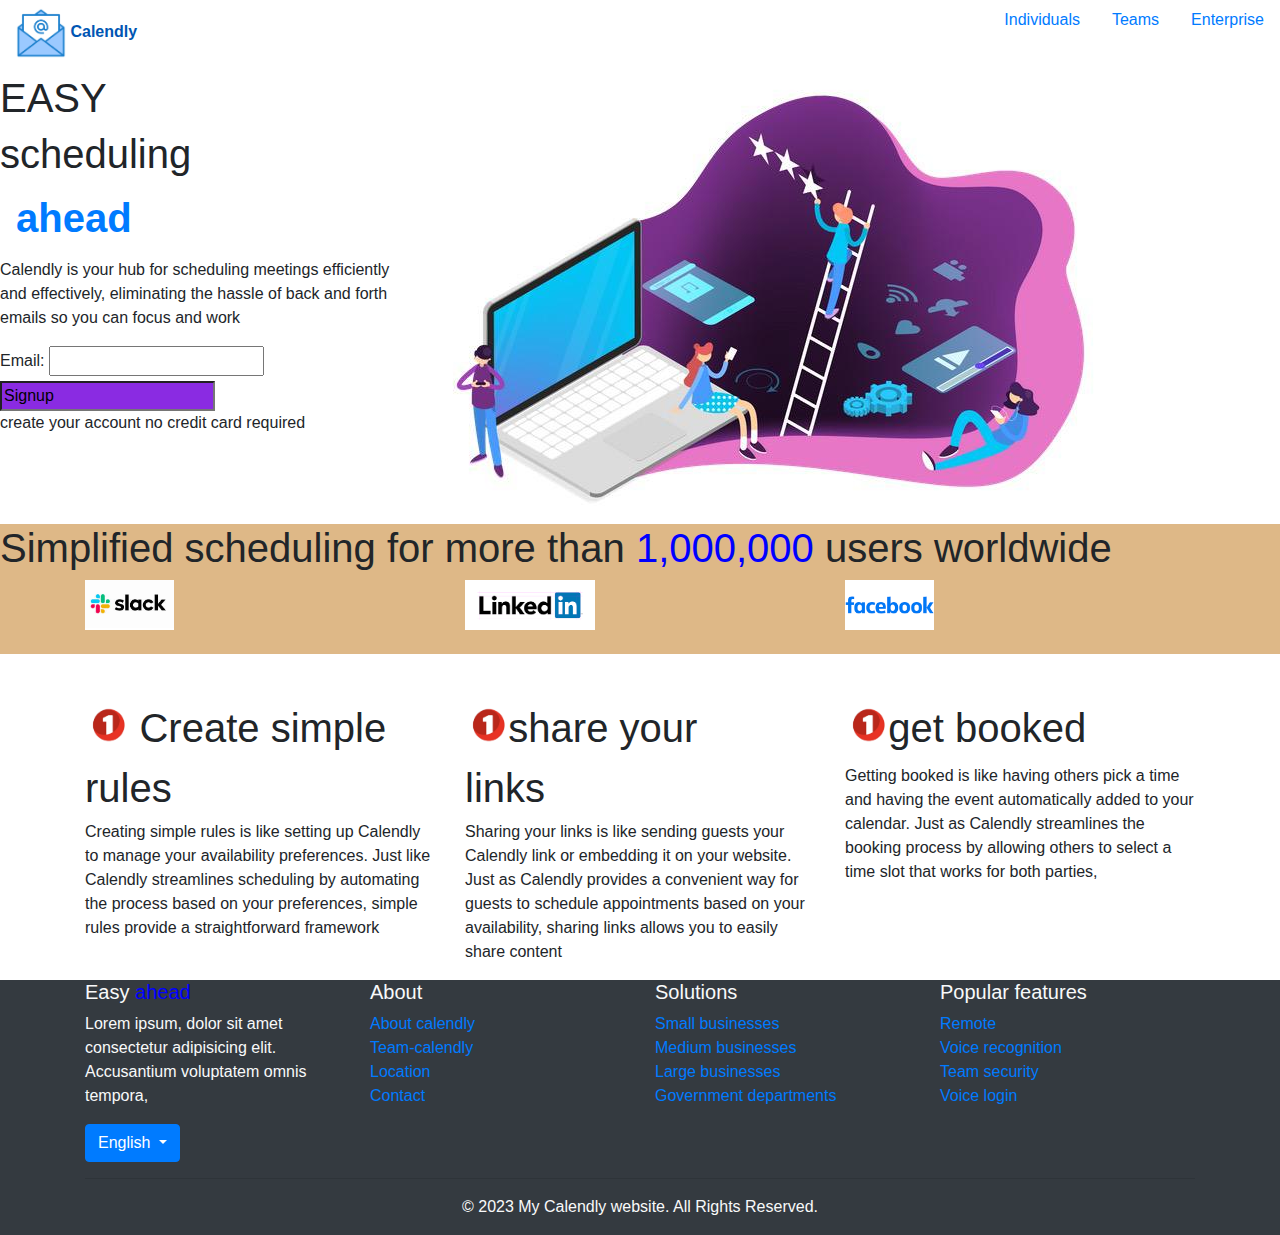
<file: index.html>
<!DOCTYPE html>
<html>
	<head>
		<meta charset="utf-8">
		<title>Calendly Project</title>
	</head>
	<body>
		
	</body>
</html><!DOCTYPE html>
<html lang="en">
<head>
  <meta charset="UTF-8">
  <meta name="viewport" content="width=device-width, initial-scale=1.0">
  <!-- Bootstrap CSS -->
  <link rel="stylesheet" type="text/css" href="css/bootstrap.min.css">
  <link rel="stylesheet" type="text/css" href="css/style.css">
  <title>Bootstrap Project</title>
</head>
<body>
  
 <nav class="nav">
  
    <h6 class="mytext"> <a class="nav-link active" href="index.html"><Img src="img/logo1.png" height="50px" width="50px"> Calendly</a> </h6> 
    

        <ul class="nav">
        <li class="nav-item">
          <a class="nav-link item" href="individuals.html">Individuals</a>
        </li>
        <li class="nav-item">
          <a class="nav-link" href="teams.html">Teams</a>
        </li>
        <li class="nav-item">
          <a class="nav-link" href="Enterprise.html">Enterprise</a>
        </li>
      </ul> 

</nav> 

<div class="row">
  <div class="col-md-4">
    <h1> EASY</h1>
    <h1> scheduling</h1>
    <h1> <strong> <a class="nav-link"> ahead </a> </strong></h1>
    <p> Calendly is your hub for scheduling meetings efficiently
      and effectively, eliminating the hassle of back and forth emails 
      so you can focus and work
    </p>
    <form action="/submit" method="post">
      
      <label for="email">Email:</label>
      <input type="email" id="email" name="email">
      
      <input type="Signup" id="signupbtn" value="Signup" >
    </form>
    <p> create your account no credit card required</p>
    


  </div>

  <div class="col-md-8">
    <img src="img/image1.jpeg">
  </div>
</div>


<div class="middle">
  <h1> Simplified scheduling for more than 
    <span>1,000,000</span> users worldwide
  </h1>
  <div class="container">
    <div class="row">
      <div class="col-md-4">
        <img src="img/slacklogo.jpg" height="50px">
      </div>
      <div class="col-md-4">
        <img src="img/Linkedinlogo.png" height="50px">
      </div>
      <div class="col-md-4">
        <img src="img/Facebooklogo.png" height="50px">
      </div>
    </div>
  </div>
</div>

 <div class="container">
  <div class="row">
    <div class="col-md-4">
     <h1> <img src="img/1logo.png" height="50px"> Create simple </h1>
     <h1> rules</h1>
     <p>Creating simple rules is like setting up Calendly to manage your availability preferences. 
      Just like Calendly streamlines scheduling by automating the process based on your preferences, 
      simple rules provide a straightforward framework </p>
    </div>
    <div class="col-md-4">
      <h1> <img src="img/1logo.png" height="50px">share your</h1>
      <h1>links</h1>
      <p>Sharing your links is like sending guests your Calendly link or embedding it on your website.
         Just as Calendly provides a convenient way for guests to schedule appointments based on 
         your availability, sharing links allows you to easily share content</p>
    </div>
    <div class="col-md-4">
      <h1> <img src="img/1logo.png" height="50px">get booked </h1>
      <p>Getting booked is like having others pick a time and having the event automatically added
         to your calendar. Just as Calendly streamlines the booking process by allowing others to 
         select a time slot that works for both parties, </p>
    </div>
  </div>
</div> 


<footer class="bg-dark text-light">
  <div class="container">
    <div class="row">
      <div class="col-md-3">
        <h5>Easy <span>ahead</span></h5>
        <ul class="list-unstyled">
          <p>Lorem ipsum, dolor sit amet consectetur adipisicing elit. Accusantium voluptatem omnis tempora, 
         </p>
        </ul>
        <!-- Language Selection Button with "English" as the default selected language -->
        <div class="dropdown">
          <button class="btn btn-primary dropdown-toggle" type="button" id="languageDropdown" data-toggle="dropdown" aria-haspopup="true" aria-expanded="false">
            English
          </button>
          <div class="dropdown-menu" aria-labelledby="languageDropdown">
            <a class="dropdown-item" href="#">English</a>
            <a class="dropdown-item" href="#">Spanish</a>
            <a class="dropdown-item" href="#">French</a>
            <!-- Add more language options as needed -->
          </div>
        </div>
      </div>

      <div class="col-md-3">
        <h5>About</h5>
        <ul class="list-unstyled">
          <li><a href="#">About calendly</a></li>
          <li><a href="#">Team-calendly</a></li>
          <li><a href="#">Location</a></li>
          <li><a href="#">Contact</a></li>
        </ul>
      </div>
      <div class="col-md-3">
        <h5>Solutions</h5>
        <ul class="list-unstyled">
          <li><a href="#">Small businesses</a></li>
          <li><a href="#">Medium businesses</a></li>
          <li><a href="#">Large businesses</a></li>
          <li><a href="#">Government departments</a></li>
        </ul>
      </div>
      <div class="col-md-3">
        <h5>Popular features</h5>
        <ul class="list-unstyled">
          <li><a href="#">Remote</a></li>
          <li><a href="#">Voice recognition</a></li>
          <li><a href="#">Team security</a></li>
          <li><a href="#">Voice login</a></li>
        </ul>
      </div>
    </div>
    <hr>
    <div class="row">
      <div class="col-md-12 text-center">
        <p>© 2023 My Calendly website. All Rights Reserved.</p>
      </div>
    </div>
  </div>
</footer>




    <script type="text/javascript" src="js/jquery-3.6.1.min.js"></script>
    <script type="text/javascript" src="js/bootstrap.min.js"></script>
</body>
</html>
</file>
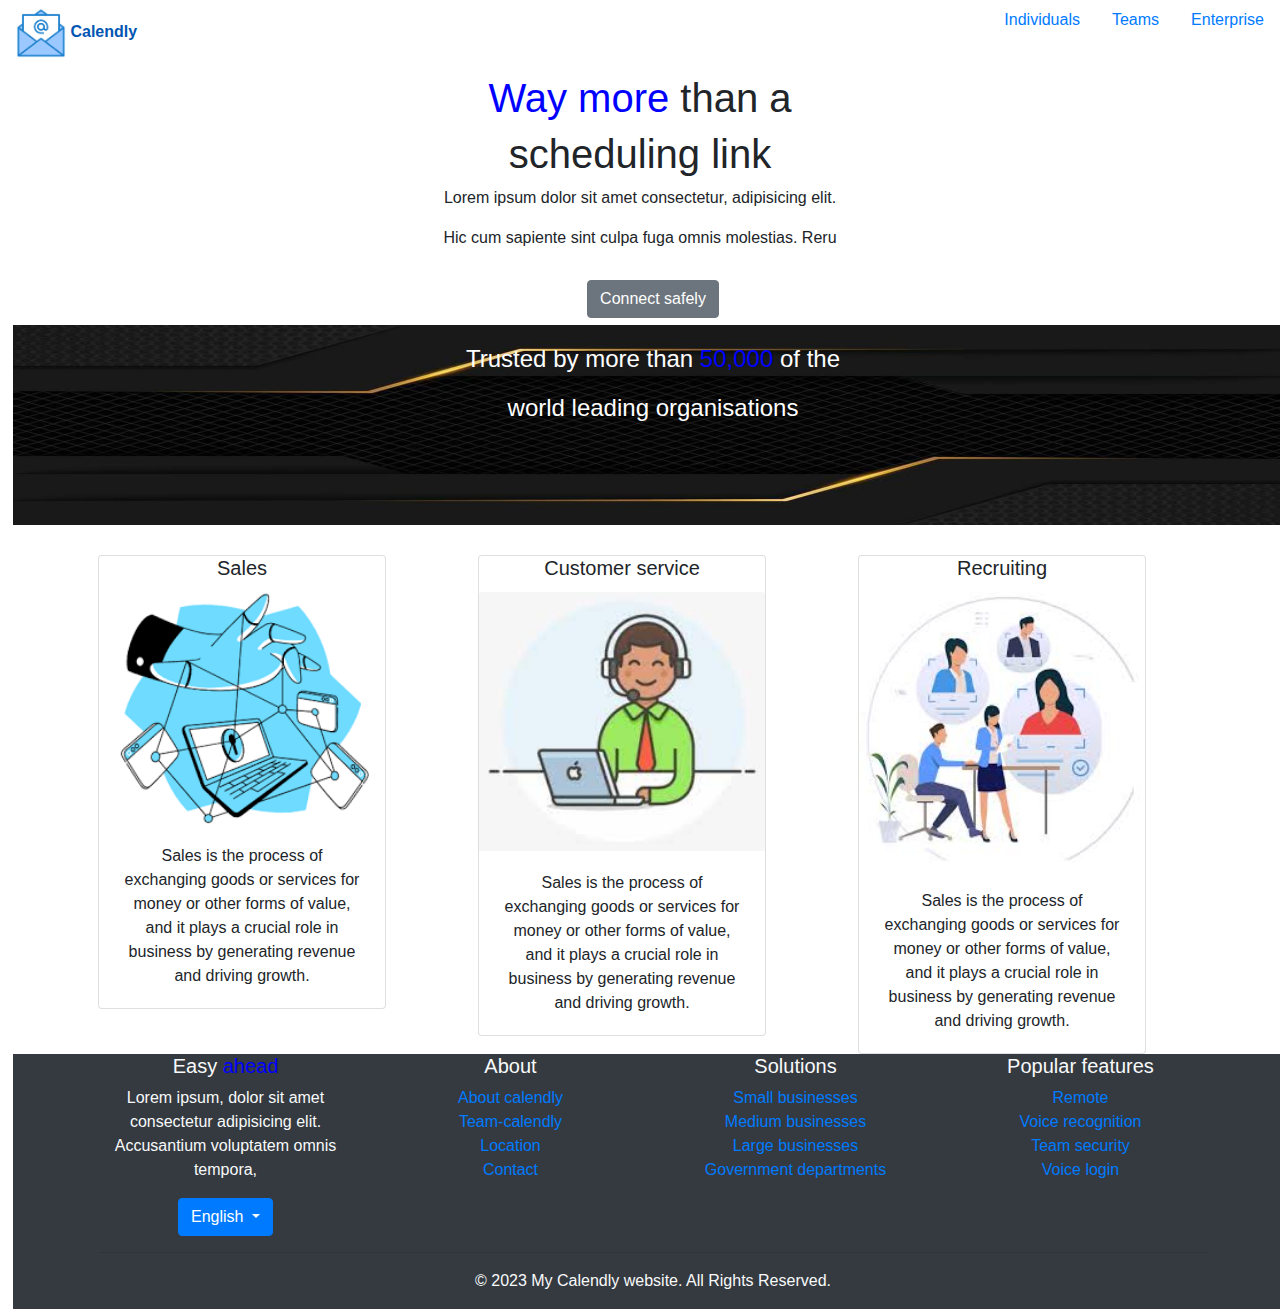
<file: Enterprise.html>
<!DOCTYPE html>
<html>
	<head>
		<meta charset="utf-8">
		<title>Calendly Project</title>
	</head>
	<body>
		
	</body>
</html><!DOCTYPE html>
<html lang="en">
<head>
  <meta charset="UTF-8">
  <meta name="viewport" content="width=device-width, initial-scale=1.0">
  <!-- Bootstrap CSS -->
  <link rel="stylesheet" type="text/css" href="css/bootstrap.min.css">
  <link rel="stylesheet" type="text/css" href="css/Enterprise.css">
  <title>Bootstrap Project</title>
</head>
<body>
  
 <nav class="nav">
  
    <h6 class="mytext"> <a class="nav-link active" href="index.html"><Img src="img/logo1.png" height="50px" width="50px"> Calendly</a> </h6> 
    

        <ul class="nav">
        <li class="nav-item">
          <a class="nav-link item" href="individuals.html">Individuals</a>
        </li>
        <li class="nav-item">
          <a class="nav-link" href="teams.html">Teams</a>
        </li>
        <li class="nav-item">
          <a class="nav-link" href="Enterprise.html">Enterprise</a>
        </li>
      </ul> 

</nav> 

<h1 class="heading"><span>Way more</span> than a </h1>
<h1 class="heading1">scheduling link</h1>
<p class="p">Lorem ipsum dolor sit amet consectetur, adipisicing elit. </p>
<p class="p"> Hic cum sapiente sint culpa fuga omnis molestias. Reru</p><div class="btn" style="text-align: center;">
    <div class="btn">
        <button type="button" class="btn btn-secondary">Connect safely</button>
      </div>
      
      <div class="middlee">
        <img src="img/image6.jpeg" alt="Background Image" class="background-image">
        <h1 class="middle">Trusted by more than<span> 50,000</span> of the </h1>
        <h2 class="middle">world leading organisations</h2>
    </div>
    
    
    
    
    <div class="container">
        <div class="row">
            <div class="col-md-4">
                <div class="card" style="width: 18rem;">
                    <h5 class="card-title">Sales</h5>
                    <img src="img/image14.png" class="card-img-top" alt="Image Alt Text">
                    <div class="card-body">
                        <p class="card-text">Sales is the process of exchanging goods or services for money or other forms of value, and it plays a crucial role in business by generating revenue and driving growth.</p>
                    </div>
                
                </div>
            </div>
            <div class="col-md-4">
                <div class="card" style="width: 18rem;">
                    <h5 class="card-title">Customer service</h5>
                    <img src="img/image15.jpg" class="card-img-top" alt="Image Alt Text">
                    <div class="card-body">
                        <p class="card-text">Sales is the process of exchanging goods or services for money or other forms of value, and it plays a crucial role in business by generating revenue and driving growth.</p>
                    </div>
                
                </div>
            </div>
            <div class="col-md-4"> <div class="card" style="width: 18rem;">
                <h5 class="card-title">Recruiting</h5>
                <img src="img/image.16.jpg" class="card-img-top" alt="Image Alt Text">
                <div class="card-body">
                    <p class="card-text">Sales is the process of exchanging goods or services for money or other forms of value, and it plays a crucial role in business by generating revenue and driving growth.</p>
                </div>
            
            </div>
        </div>
        </div>
    </div>



    <footer class="bg-dark text-light">
        <div class="container">
          <div class="row">
            <div class="col-md-3">
              <h5>Easy <span>ahead</span></h5>
              <ul class="list-unstyled">
                <p>Lorem ipsum, dolor sit amet consectetur adipisicing elit. Accusantium voluptatem omnis tempora, 
               </p>
              </ul>
              <!-- Language Selection Button with "English" as the default selected language -->
              <div class="dropdown">
                <button class="btn btn-primary dropdown-toggle" type="button" id="languageDropdown" data-toggle="dropdown" aria-haspopup="true" aria-expanded="false">
                  English
                </button>
                <div class="dropdown-menu" aria-labelledby="languageDropdown">
                  <a class="dropdown-item" href="#">English</a>
                  <a class="dropdown-item" href="#">Spanish</a>
                  <a class="dropdown-item" href="#">French</a>
                  <!-- Add more language options as needed -->
                </div>
              </div>
            </div>
      
            <div class="col-md-3">
              <h5>About</h5>
              <ul class="list-unstyled">
                <li><a href="#">About calendly</a></li>
                <li><a href="#">Team-calendly</a></li>
                <li><a href="#">Location</a></li>
                <li><a href="#">Contact</a></li>
              </ul>
            </div>
            <div class="col-md-3">
              <h5>Solutions</h5>
              <ul class="list-unstyled">
                <li><a href="#">Small businesses</a></li>
                <li><a href="#">Medium businesses</a></li>
                <li><a href="#">Large businesses</a></li>
                <li><a href="#">Government departments</a></li>
              </ul>
            </div>
            <div class="col-md-3">
              <h5>Popular features</h5>
              <ul class="list-unstyled">
                <li><a href="#">Remote</a></li>
                <li><a href="#">Voice recognition</a></li>
                <li><a href="#">Team security</a></li>
                <li><a href="#">Voice login</a></li>
              </ul>
            </div>
          </div>
          <hr>
          <div class="row">
            <div class="col-md-12 text-center">
              <p>© 2023 My Calendly website. All Rights Reserved.</p>
            </div>
          </div>
        </div>
      </footer>
      
      
      



<script type="text/javascript" src="js/jquery-3.6.1.min.js"></script>
<script type="text/javascript" src="js/bootstrap.min.js"></script>
</body>
</html>
</file>
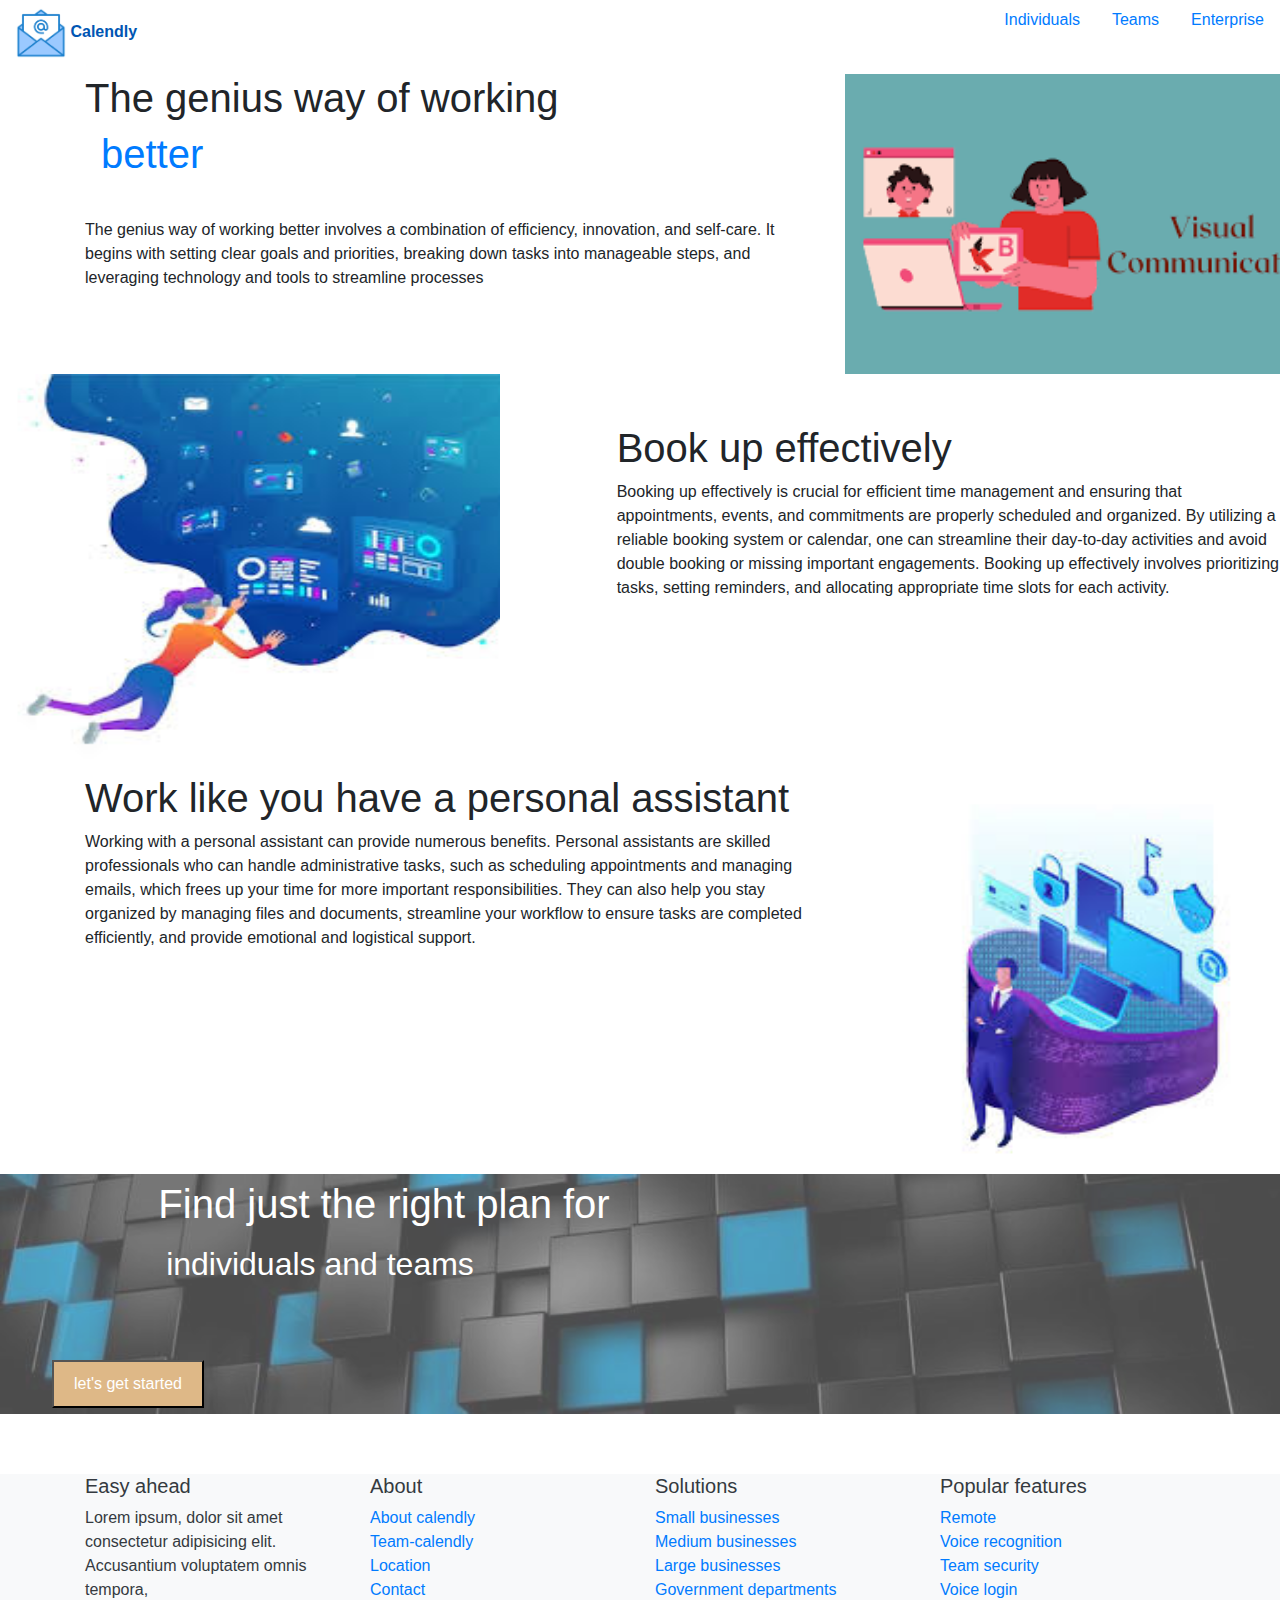
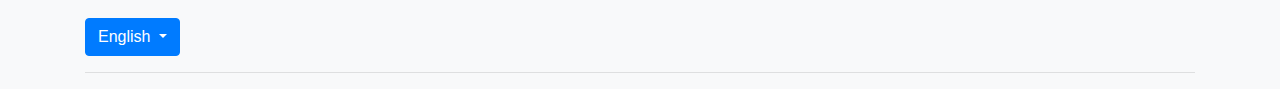
<file: individuals.html>
<!DOCTYPE html>
<html>
    <head>
        <link rel="stylesheet" type="text/css" href="css/bootstrap.min.css">
  <link rel="stylesheet" type="text/css" href="css/individuals.css">
        <title>Calendy Project</title>
    </head>
<body>
    <nav class="nav">
  
        <h6 class="mytext"> <a class="nav-link active" href="index.html"><Img src="img/logo1.png" height="50px" width="50px"> Calendly</a> </h6> 
        
    
            <ul class="nav">
            <li class="nav-item">
              <a class="nav-link item" href="individuals.html">Individuals</a>
            </li>
            <li class="nav-item">
              <a class="nav-link" href="teams.html">Teams</a>
            </li>
            <li class="nav-item">
              <a class="nav-link" href="Enterprise.html">Enterprise</a>
            </li>
          </ul> 
    
    </nav> 
    
   <div class="container"> 
    <div class="row">
        <div class="col-md-8">
          <h1 class="d-inline-block">The genius way of working <a class="nav-link">better</a></h1>
          <p class="mt-4">The genius way of working better involves a combination of efficiency, 
              innovation, and self-care. It begins with setting clear goals and priorities, 
              breaking down tasks into manageable steps, and leveraging technology and tools to streamline processes</p>
        </div>
        <div class="col-md-4 text-md-right">
          <img src="img/image2.png" height="300px" width="500px">
        </div>
      </div>
    </div>

    <div class="row">
      <div class="col-md-4">
          <img src="img/image3.jpg" height="400px" width="500px">
      </div>
      <div class="col-md-8 issue">
          <h1>Book up effectively</h1>
          <p>Booking up effectively is crucial for efficient time management and ensuring that appointments, 
              events, and commitments are properly scheduled and organized. By utilizing a reliable booking system or calendar, 
              one can streamline their day-to-day activities and avoid double booking or missing important engagements. 
              Booking up effectively involves prioritizing tasks, setting reminders, and allocating appropriate time slots for each activity.</p>
      </div>
  </div>

  


  <div class="container">
    <div class="row">
      <div class="col-md-8">
        <h1>Work like you have a personal assistant</h1>
        <p>Working with a personal assistant can provide numerous benefits. Personal assistants are skilled professionals who can handle administrative tasks, such as scheduling appointments and managing emails, which frees up your time for more important responsibilities. They can also help you stay organized by managing files and documents, streamline your workflow to ensure tasks are completed efficiently, and provide emotional and logistical support.</p>
      </div>
      <div class="col-md-4">
        <img src="img/image4.jpg" height="400px" width="500px">
      </div>
    </div>
  </div>

  
  <div class="middlee">
    <img src="img/image5.jpeg" alt="Background Image">
    <h1>Find just the right plan for</h1>
    <h2>individuals and teams</h1>
      <div class="button-container">
        <button>let's get started</button>
      </div>
  </div>




  <footer class="bg-light text-dark">
    <div class="container">
      <div class="row">
        <div class="col-md-3">
          <h5>Easy <span>ahead</span></h5>
          <ul class="list-unstyled">
            <p>Lorem ipsum, dolor sit amet consectetur adipisicing elit. Accusantium voluptatem omnis tempora, 
           </p>
          </ul>
          <!-- Language Selection Button with "English" as the default selected language -->
          <div class="dropdown">
            <button class="btn btn-primary dropdown-toggle" type="button" id="languageDropdown" data-toggle="dropdown" aria-haspopup="true" aria-expanded="false">
              English
            </button>
            <div class="dropdown-menu" aria-labelledby="languageDropdown">
              <a class="dropdown-item" href="#">English</a>
              <a class="dropdown-item" href="#">Spanish</a>
              <a class="dropdown-item" href="#">French</a>
              <!-- Add more language options as needed -->
            </div>
          </div>
        </div>
  
        <div class="col-md-3">
          <h5>About</h5>
          <ul class="list-unstyled">
            <li><a href="#">About calendly</a></li>
            <li><a href="#">Team-calendly</a></li>
            <li><a href="#">Location</a></li>
            <li><a href="#">Contact</a></li>
          </ul>
        </div>
        <div class="col-md-3">
          <h5>Solutions</h5>
          <ul class="list-unstyled">
            <li><a href="#">Small businesses</a></li>
            <li><a href="#">Medium businesses</a></li>
            <li><a href="#">Large businesses</a></li>
            <li><a href="#">Government departments</a></li>
          </ul>
        </div>
        <div class="col-md-3">
          <h5>Popular features</h5>
          <ul class="list-unstyled">
            <li><a href="#">Remote</a></li>
            <li><a href="#">Voice recognition</a></li>
            <li><a href="#">Team security</a></li>
            <li><a href="#">Voice login</a></li>
          </ul>
        </div>
      </div>
      <hr>
      <div class="row">
        <div class="col-md-12 text-center">
          
      </div>
    </div>
  </footer>
  

    <script type="text/javascript" src="js/jquery-3.6.1.min.js"></script>
    <script type="text/javascript" src="js/bootstrap.min.js"></script>
</body>
</html>
</file>
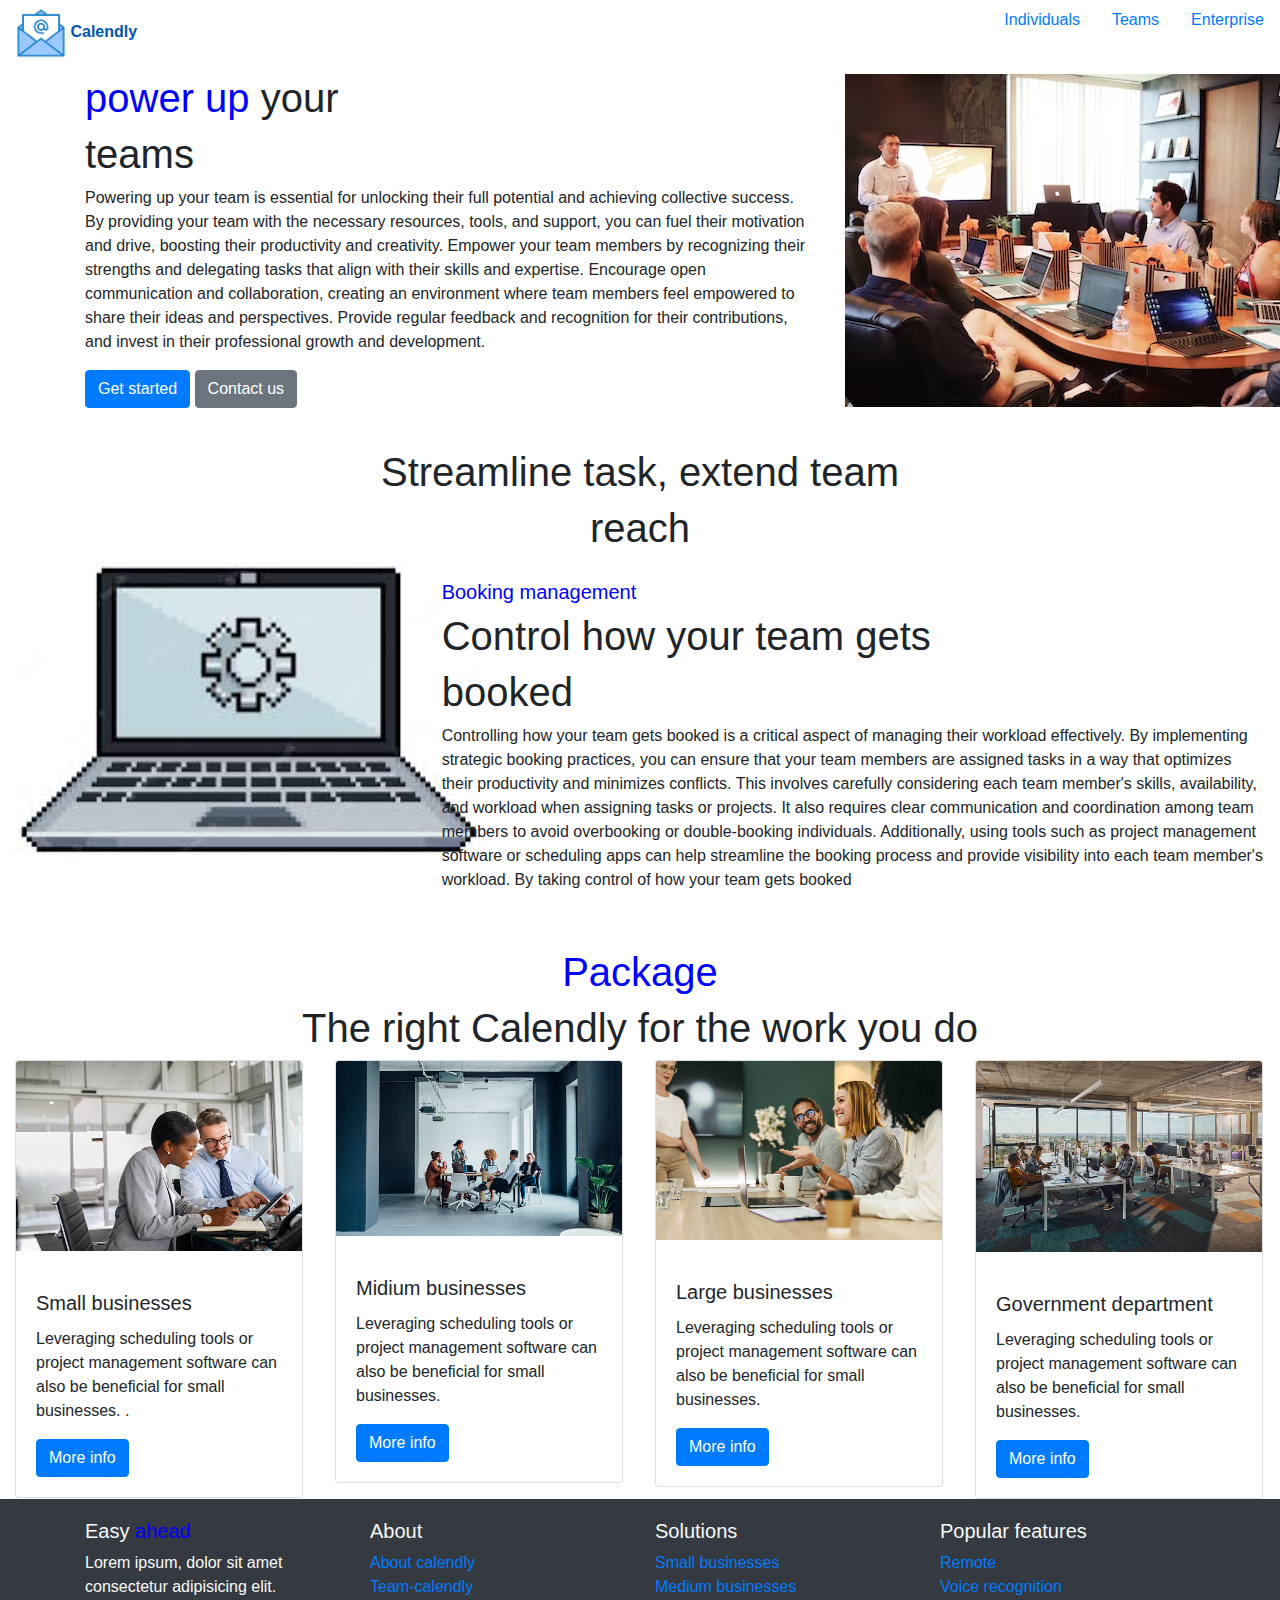
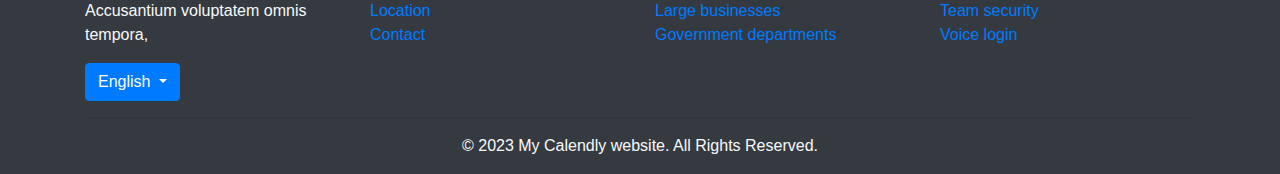
<file: teams.html>
<!DOCTYPE html>
<html>
	<head>
		<meta charset="utf-8">
		<title>Calendly Project</title>
	</head>
	<body>
		
	</body>
</html><!DOCTYPE html>
<html lang="en">
<head>
  <meta charset="UTF-8">
  <meta name="viewport" content="width=device-width, initial-scale=1.0">
  <!-- Bootstrap CSS -->
  <link rel="stylesheet" type="text/css" href="css/bootstrap.min.css">
  <link rel="stylesheet" type="text/css" href="css/teams.css">
  <title>Calendy Project</title>
</head>
<body>
    <nav class="nav">
  
        <h6 class="mytext"> <a class="nav-link active" href="index.html"><Img src="img/logo1.png" height="50px" width="50px"> Calendly</a> </h6> 
        
    
            <ul class="nav">
            <li class="nav-item">
              <a class="nav-link item" href="individuals.html">Individuals</a>
            </li>
            <li class="nav-item">
              <a class="nav-link" href="teams.html">Teams</a>
            </li>
            <li class="nav-item">
              <a class="nav-link" href="Enterprise.html">Enterprise</a>
            </li>
          </ul> 
    
    </nav> 
  
    
<div class="container">
    <div class="row">
        <div class="col-md-8">
            <h1> <span> power up</span> your</h1>
            <h1>teams</h1>
            <p>Powering up your team is essential for unlocking their full potential and achieving collective 
                success. By providing your team with the necessary resources, tools, and support, you can fuel 
                their motivation and drive, boosting their productivity and creativity. Empower your team members 
                by recognizing their strengths and delegating tasks that align with their skills and expertise. 
                Encourage open communication and collaboration, creating an environment where team members feel
                 empowered to share their ideas and perspectives. Provide regular feedback and recognition for their
                  contributions, and invest in their professional growth and development. </p>
                  <button type="button" class="btn btn-primary">Get started</button>
                  <button type="button" class="btn btn-secondary">Contact us</button>
        </div>
        <div class="col-md-4">
            <img src="img/image7.avif">
        </div>
    </div>
</div>


<h1 class="heading">Streamline task, extend team</h1>
<h1 class="heading2">reach</h1>


<div class="container-fluid">
    <div class="row">
        <div class="col-md-4">
            <img src="img/image8.jpg" height="300px" >
        </div>
        <div class="col-md-8">
            <h5><span>Booking management</span></h5>
            <h1>Control how your team gets</h1>
           <h1>booked</h1>
           <p>Controlling how your team gets booked is a critical aspect of managing their workload effectively.
             By implementing strategic booking practices, you can ensure that your team members are assigned 
             tasks in a way that optimizes their productivity and minimizes conflicts. This involves carefully
              considering each team member's skills, availability, and workload when assigning tasks or projects.
             It also requires clear communication and coordination among team members to avoid overbooking or 
             double-booking individuals. Additionally, using tools such as project management software or scheduling
              apps can help streamline the booking process and provide visibility into each team member's workload. 
              By taking control of how your team gets booked</p>
        </div>
    </div>
</div>



<h1 class="heading"><span>Package</span></h1>
<h1 class="heading2"> The right Calendly for the work you do</h1>

<div class="container-fluid">
    <div class="row">
        <div class="col-md-3">
            <div class="card" style="width: 18rem;">
                <img class="card-img-top" src="img/image9.jpg" alt="Card image cap">
                <div class="card-body">
                  <h5 class="card-title">Small businesses</h5>
                  <p class="card-text">Leveraging scheduling tools or project management software can also be beneficial for small businesses. 
                     .</p>
                  <a href="#" class="btn btn-primary">More info</a>
                </div>
              </div>
        </div>


        <div class="col-md-3">
            <div class="card" style="width: 18rem;">
                <img class="card-img-top" src="img/image10.jpg" alt="Card image cap">
                <div class="card-body">
                  <h5 class="card-title">Midium businesses</h5>
                  <p class="card-text">Leveraging scheduling tools or project management software can also be beneficial for small businesses.</p>
                  <a href="#" class="btn btn-primary">More info</a>
                </div>
              </div>
        </div>


        <div class="col-md-3"><div class="card" style="width: 18rem;">
            <img class="card-img-top" src="img/image11.jpg" alt="Card image cap">
            <div class="card-body">
              <h5 class="card-title">Large businesses</h5>
              <p class="card-text">Leveraging scheduling tools or project management software can also be beneficial for small businesses.</p>
              <a href="#" class="btn btn-primary">More info</a>
            </div>
          </div></div>
        <div class="col-md-3">
            <div class="card" style="width: 18rem;">
                <img class="card-img-top" src="img/image12.jpg" alt="Card image cap">
                <div class="card-body">
                  <h5 class="card-title">Government department</h5>
                  <p class="card-text">Leveraging scheduling tools or project management software can also be beneficial for small businesses.</p>
                  <a href="#" class="btn btn-primary">More info</a>
                </div>
              </div>
        </div>
        
    </div>
</div>






<footer class="bg-dark text-light">
    <div class="container">
      <div class="row">
        <div class="col-md-3">
          <h5>Easy <span>ahead</span></h5>
          <ul class="list-unstyled">
            <p>Lorem ipsum, dolor sit amet consectetur adipisicing elit. Accusantium voluptatem omnis tempora, 
           </p>
          </ul>
          <!-- Language Selection Button with "English" as the default selected language -->
          <div class="dropdown">
            <button class="btn btn-primary dropdown-toggle" type="button" id="languageDropdown" data-toggle="dropdown" aria-haspopup="true" aria-expanded="false">
              English
            </button>
            <div class="dropdown-menu" aria-labelledby="languageDropdown">
              <a class="dropdown-item" href="#">English</a>
              <a class="dropdown-item" href="#">Spanish</a>
              <a class="dropdown-item" href="#">French</a>
              <!-- Add more language options as needed -->
            </div>
          </div>
        </div>
  
        <div class="col-md-3">
          <h5>About</h5>
          <ul class="list-unstyled">
            <li><a href="#">About calendly</a></li>
            <li><a href="#">Team-calendly</a></li>
            <li><a href="#">Location</a></li>
            <li><a href="#">Contact</a></li>
          </ul>
        </div>
        <div class="col-md-3">
          <h5>Solutions</h5>
          <ul class="list-unstyled">
            <li><a href="#">Small businesses</a></li>
            <li><a href="#">Medium businesses</a></li>
            <li><a href="#">Large businesses</a></li>
            <li><a href="#">Government departments</a></li>
          </ul>
        </div>
        <div class="col-md-3">
          <h5>Popular features</h5>
          <ul class="list-unstyled">
            <li><a href="#">Remote</a></li>
            <li><a href="#">Voice recognition</a></li>
            <li><a href="#">Team security</a></li>
            <li><a href="#">Voice login</a></li>
          </ul>
        </div>
      </div>
      <hr>
      <div class="row">
        <div class="col-md-12 text-center">
          <p>© 2023 My Calendly website. All Rights Reserved.</p>
        </div>
      </div>
    </div>
  </footer>

    <script type="text/javascript" src="js/jquery-3.6.1.min.js"></script>
    <script type="text/javascript" src="js/bootstrap.min.js"></script>
</body>
</html>
</file>
<file: css/style.css>
.mytext{
    display: flex;
    font-family: Arial, Helvetica, sans-serif;
    font-size: 16px;
    font-weight: bold;
}
.nav{
    display: flex;
    justify-content: space-between;
}

.item{
    margin-top: 0px;
}

#signupbtn{
    background-color: blueviolet;
}


.middle{
    background-color: burlywood;
   height: 130px;
   margin-bottom: 50px;
   
}

span{
    color: blue; 
   
}
</file>
<file: css/Enterprise.css>
.mytext{
    display: flex;
    font-family: Arial, Helvetica, sans-serif;
    font-size: 16px;
    font-weight: bold;
}
.nav{
    display: flex;
    justify-content: space-between;
}

.item{
    margin-top: 0px;
}
span{
    color: blue;
}
.heading{
    text-align: center;
}
.heading1{
    text-align: center;
}
.p{
    text-align: center;
}




.middlee {
    position: relative;
    text-align: center;
    width: 100vw;
    overflow-x: hidden;
    height: 200px;
    margin-bottom: 30px;
}

.background-image {
    position: absolute;
    top: 0;
    left: 0;
    width: 100%;
    height: 100%;
    /* object-fit: cover; */
    z-index: -1;
    background-size: contain;
}

.middle{
    color: white;
    margin-top: 20px;
}

.middle {
    font-size: 32px;
}

.middle {
    font-size: 24px;
}
</file>
<file: css/individuals.css>
.mytext{
    display: flex;
    font-family: Arial, Helvetica, sans-serif;
    font-size: 16px;
    font-weight: bold;
}
.nav{
    display: flex;
    justify-content: space-between;
}

.item{
    margin-top: 0px;
}
.issue h1 { 
        margin-left: 180px; 
        margin-top: 50px;
    
}
.issue p{ 
    margin-left: 180px; 
}
.middlee {
    position: relative; 
    width: 100%; 
    height: 300px;
  }
  
  .middlee img {
    width: 100%;
    height: 80%; 
    object-fit: cover; 
    object-position: center; 
    opacity: 0.7;
  }
  
  .middlee h1 {
    position: absolute; 
    top: 10%; 
    left: 30%; 
    transform: translate(-50%, -50%); 
    color: #fff; 
    text-align: center; 
    
  }
  
  .middlee h2 {
    position: absolute; 
    top: 30%; 
    left: 25%; 
    transform: translate(-50%, -50%); 
    color: #fff; 
    text-align: center; 
   
  }

  .middlee .button-container {
    position: absolute;
    top: 70%;
    left: 10%;
    transform: translate(-50%, -50%);
    text-align: center;
  }
  
  .middlee .button-container button {
    background-color: burlywood;
    color: white;
    padding: 10px 20px;
    font-size: 16px;
  }
</file>
<file: css/teams.css>
.mytext{
    display: flex;
    font-family: Arial, Helvetica, sans-serif;
    font-size: 16px;
    font-weight: bold;
}
.nav{
    display: flex;
    justify-content: space-between;
}

.item{
    margin-top: 0px;
}

.heading{
    text-align: center;
    margin-top: 40px;
}
.heading2{
    text-align: center;
}

span{
    color: blue;
}
h5{
    margin-top: 20px;
}
</file>
